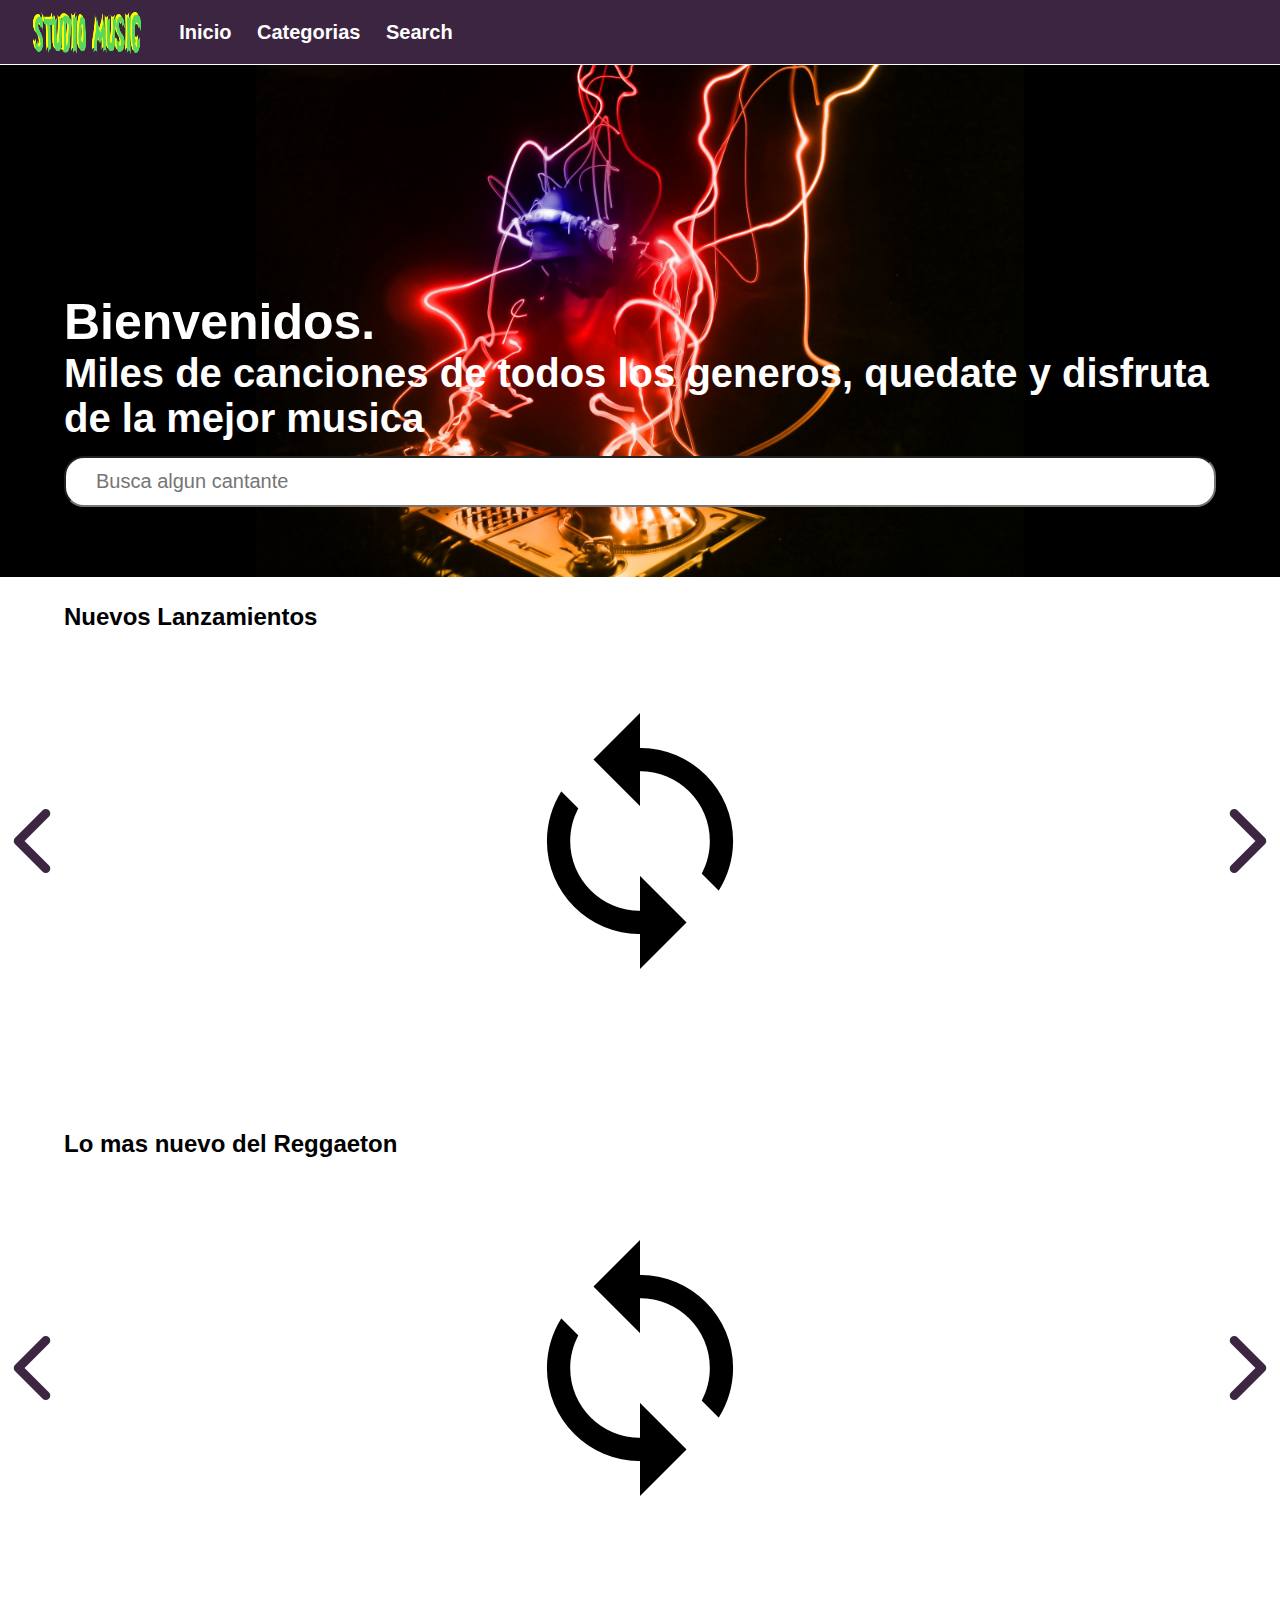
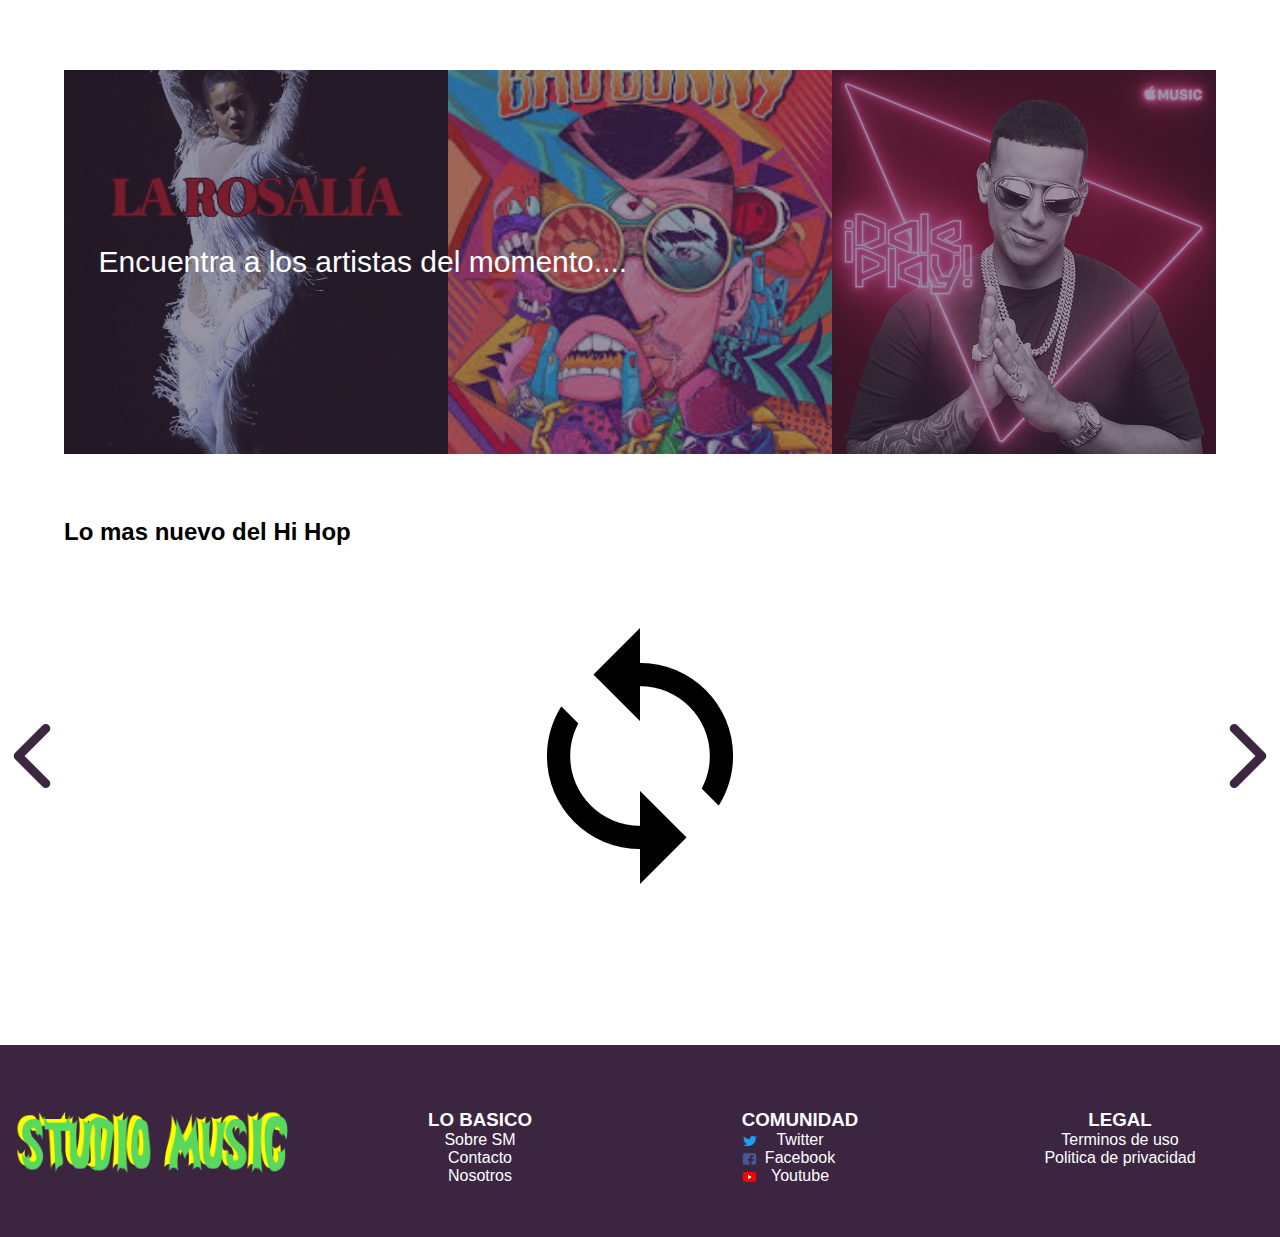
<file: index.html>
<html>
<head>
    <meta charset="utf-8">
    <meta name="viewport" content="width=device-width, user-scalable=no">
    <link rel="stylesheet" href="css/cssheader.css">
    <link rel="stylesheet" href="./css/cssindex.css">
</head>
    <body>
        <nav>
            <ul>
                <li id="logo">
                    <a style="position: relative;width: 100%; height: 100%;text-decoration: none;" href="index.html"></a>
                </li>
                <li>
                    <a style="text-decoration: none; color:white; " href="index.html">Inicio</a>
                </li>
                <li id="categorias">
                    <a style="cursor: pointer;">Categorias</a>
                    
                </li>
                <li>
                    <a style="text-decoration: none; color:white; " href="pages/search.html">Search</a>
                    
                </li>
            </ul>
            <!-- <div id="cont-buscador">
                <input type="text">
            </div> -->
            <div id="cont_menu_cat">
                <div class="cont_categoria">
                    <a class="link_categoria" href="./pages/categorias.html">
                    <img class="icon_categoria" src="images/reggeton.png">
                    <p class="categoria">Reggaeton</p>
                    </a>

                </div>
                <div class="cont_categoria">
                    <a class="link_categoria" href="./pages/categorias.html">
                    <img class="icon_categoria" src="images/rock.png">
                    <p class="categoria">Rock</p>
                    </a>
                </div>
                <div class="cont_categoria">
                    <a class="link_categoria" href="./pages/categorias.html">
                    <img class="icon_categoria" src="images/hiphop.png">
                    <p class="categoria">Hip Hop</p>
                    </a>
                </div>
                <div class="cont_categoria">
                    <a class="link_categoria" href="./pages/categorias.html">
                    <img class="icon_categoria" src="images/salsa.png">
                    <p class="categoria">Salsa</p>
                    </a>
                </div>
                <div class="cont_categoria">
                    <a class="link_categoria" href="./pages/categorias.html">
                    <img class="icon_categoria" src="images/reggae.png">
                    <p class="categoria">Reggae</p>
                    </a>
                </div>
                <div class="cont_categoria">
                    <a class="link_categoria" href="./pages/categorias.html">
                    <img class="icon_categoria" src="images/jazz.png">
                    <p class="categoria">Jazz</p>
                    </a>
                </div>
            </div>
        </nav>
        <main>
            <section id="a">
                <div id="cont-text-pres">
                <div id="text1">Bienvenidos.</div>
                <div id="text2">Miles de canciones de todos los generos, quedate y disfruta de la mejor musica</div>
                <input id="buscador" placeholder="Busca algun cantante" type="text">
                <div id="cont_res_buscador">
                    
                </div>
                </div>

            </section>
            <section class="cont-principal">
                <div class="contmusicaposter">
                <div class="loadimage">

                </div>
                <div class="flecha_derecha" style="background-image: url(./images/flecha.png)">

                </div>
                <div class="flecha_izquierda" style="background-image: url(./images/flecha.png)">

                </div>
                <h2>Nuevos Lanzamientos</h2>
                <div class="contenedor_poster_artista">

                </div>

                </div>
                <div class="contmusicaposter">
                    <div class="loadimage">

                    </div>
                    <div class="flecha_derecha" style="background-image: url(./images/flecha.png)">

                    </div>
                    <div class="flecha_izquierda" style="background-image: url(./images/flecha.png)">
    
                    </div>
                    <h2>Lo mas nuevo del Reggaeton</h2>
                    <div class="contenedor_poster_artista">
    
                    </div>
    
                </div>
                <div id="artistasm">
                    <div class="filtro" >
                        Encuentra a los artistas del momento....
                    </div>
                    <div class="imagesartista" style="background-image: url(./images/image2.jpg)">

                    </div>
                    <div class="imagesartista" style="background-image: url(./images/image3.jpg)">

                    </div>
                    <div class="imagesartista" style="background-image: url(./images/image4.jpg)">

                    </div>
                </div>
                <div class="contmusicaposter">
                    <div class="loadimage">

                    </div>
                    <div class="flecha_derecha" style="background-image: url(./images/flecha.png)">
    
                    </div>
                    <div class="flecha_izquierda" style="background-image: url(./images/flecha.png)">
    
                    </div>
                    <h2>Lo mas nuevo del Hi Hop</h2>
                    <div class="contenedor_poster_artista">
    
                    </div>
    
                </div>
            </section>
        </main>
        <footer>
            <div class="logofooter">

            </div>
            <div class="itemfooter">
                <h3>
                    LO BASICO
                </h3>
                <p><a href="pages/sobresm.html">Sobre SM</a></p>
                <p><a href="pages/contacto.html">Contacto</a> </p>
                <p><a href="pages/nosotros.html">Nosotros</a> </p>

            </div>
            <div class="itemfooter">
                <h3>
                    COMUNIDAD
                </h3>
                <p id="twitter"><span>Twitter</span></p>
                <p id="facebook"><span>Facebook</span></p>
                <p id="youtube"><span>Youtube</span></p>
            </div>
            <div class="itemfooter">
                <h3>
                    LEGAL
                </h3>
                <p>Terminos de uso</p>
                <p>Politica de privacidad</p>
            </div>
        </footer>
    <script src="script/hovermenu.js"></script>
    <script src="script/scriptapi.js"></script>
    <script src="script/scriptbuscador.js"></script>
    <script src="script/scriptpresentacion.js"></script>
    <script src="script/mainscript.js"></script>
    
    </body>
</html>
</file>
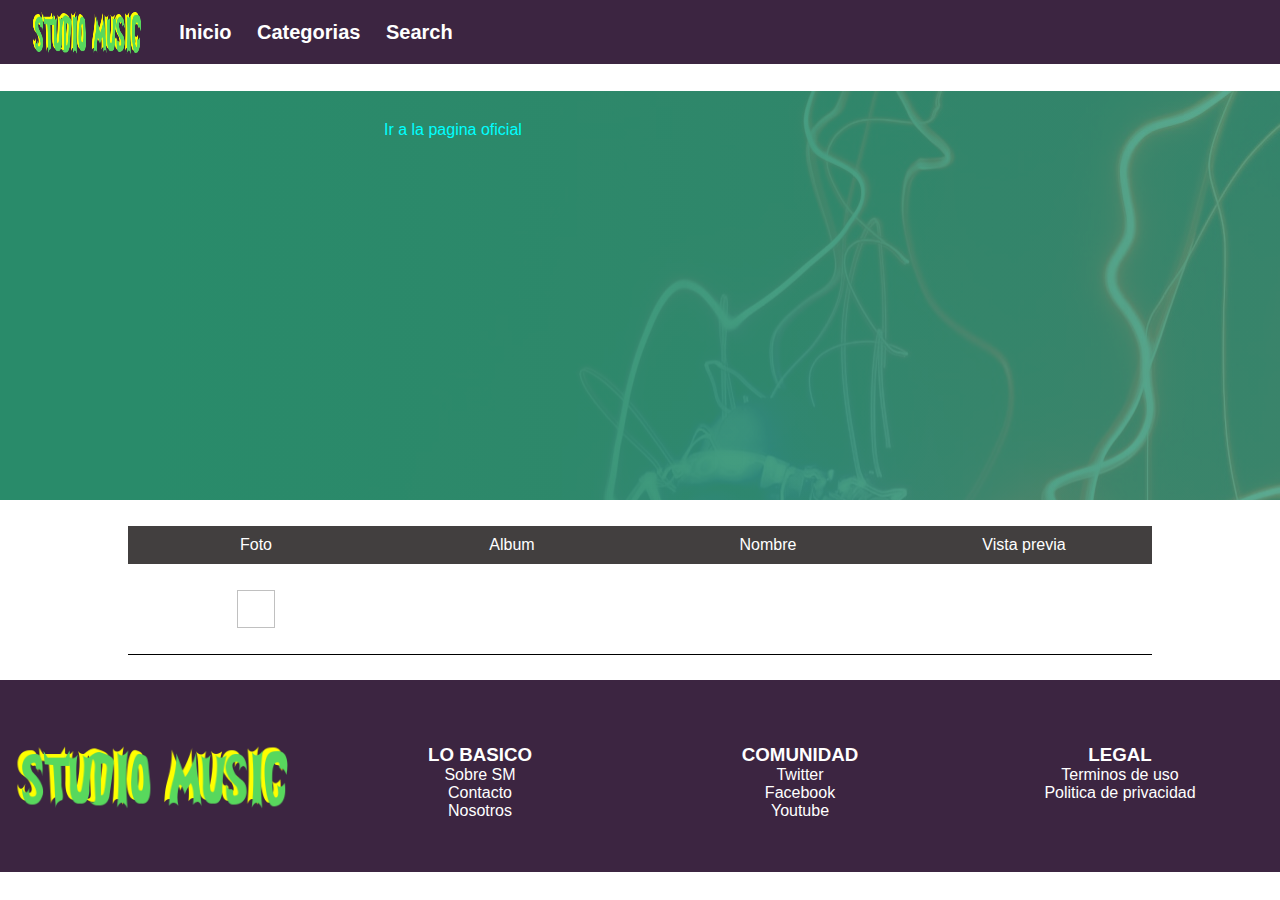
<file: pages/albums.html>
<html>
<head>
    <meta charset="utf-8">
    <meta name="viewport" content="width=device-width, user-scalable=no">
    <link rel="stylesheet" href="../css/cssheader.css">
    <link rel="stylesheet" href="../css/cssalbums.css">
</head>
    <body>
        <nav>
            <ul>
                <li id="logo">
                    <a style="position: relative;width: 100%; height: 100%;text-decoration: none;" href="../index.html"></a>
                </li>
                <li>
                    <a style="text-decoration: none; color:white; " href="../index.html">Inicio</a>
                </li>
                <li id="categorias">
                    <a style="cursor: pointer;">Categorias</a>
                    
                </li>
                <li>
                    <a style="text-decoration: none; color:white; " href="search.html">Search</a>
                    
                </li>
            </ul>
            <!-- <div id="cont-buscador">
                <input type="text">
            </div> -->
            <div id="cont_menu_cat">
                <div class="cont_categoria">
                    <a class="link_categoria" href="../pages/categorias.html">
                    <img class="icon_categoria" src="../images/reggeton.png">
                    <p class="categoria">Reggaeton</p>
                    </a>
    
                </div>
                <div class="cont_categoria">
                    <a class="link_categoria" href="../pages/categorias.html">
                    <img class="icon_categoria" src="../images/rock.png">
                    <p class="categoria">Rock</p>
                    </a>
                </div>
                <div class="cont_categoria">
                    <a class="link_categoria" href="../pages/categorias.html">
                    <img class="icon_categoria" src="../images/hiphop.png">
                    <p class="categoria">Hip Hop</p>
                    </a>
                </div>
                <div class="cont_categoria">
                    <a class="link_categoria" href="../pages/categorias.html">
                    <img class="icon_categoria" src="../images/salsa.png">
                    <p class="categoria">Salsa</p>
                    </a>
                </div>
                <div class="cont_categoria">
                    <a class="link_categoria" href="../pages/categorias.html">
                    <img class="icon_categoria" src="../images/reggae.png">
                    <p class="categoria">Reggae</p>
                    </a>
                </div>
                <div class="cont_categoria">
                    <a class="link_categoria" href="../pages/categorias.html">
                    <img class="icon_categoria" src="../images/jazz.png">
                    <p class="categoria">Jazz</p>
                    </a>
                </div>
            </div>
        </nav>
    </body>
    <main>
        <div id="cont_presentacion">
            <div id="cont_poster">
                <div id="poster">

                </div>
            </div>
            <div id="cont_info_album">
                <h1 id="nombre_album"></h1>
                <a id="link_album">Ir a la pagina oficial</a>
                <a id="nombre_artist"></a>
                <p id="tipo"></p>
                <p id="fecha"></p>

            </div>
        </div>
        <section id="seccion_musica">
            <div id="contenedormusica">
                <div id="titulos">
                    <div>
                        Foto
                    </div>
                    <div>
                        Album
                    </div>
                    <div>
                        Nombre
                    </div>
                    <div>
                        Vista previa
                    </div>
                </div>
                <div class="temax">
                    <div class="t_foto">
                        <img class="foto">
                    </div>
                    <div class="t_album">
                        
                    </div>
                    <div class="t_nombre">
                        
                    </div>
                    <div class="t_vista">
                        <iframe class="vista" width="300" height="80" frameborder="0" allowtransparency="true" allow="encrypted-media"></iframe>
                    </div>
                </div>
            </div>
            
        </section>
    </main>
    <footer>
        <div class="logofooter">

        </div>
        <div class="itemfooter">
            <h3>
                LO BASICO
            </h3>
            <p>Sobre SM</p>
            <p>Contacto</p>
            <p>Nosotros</p>

        </div>
        <div class="itemfooter">
            <h3>
                COMUNIDAD
            </h3>
            <p>Twitter</p>
            <p>Facebook</p>
            <p>Youtube</p>
        </div>
        <div class="itemfooter">
            <h3>
                LEGAL
            </h3>
            <p>Terminos de uso</p>
            <p>Politica de privacidad</p>
        </div>
    </footer>
    <script src="../script/hovermenu.js"></script>
    <script src="../script/scriptapi.js"></script>
    <script src="../script/scriptpresentacionalbum.js"></script>
    <script src="../script/scriptalbums.js"></script>
</html>
</file>
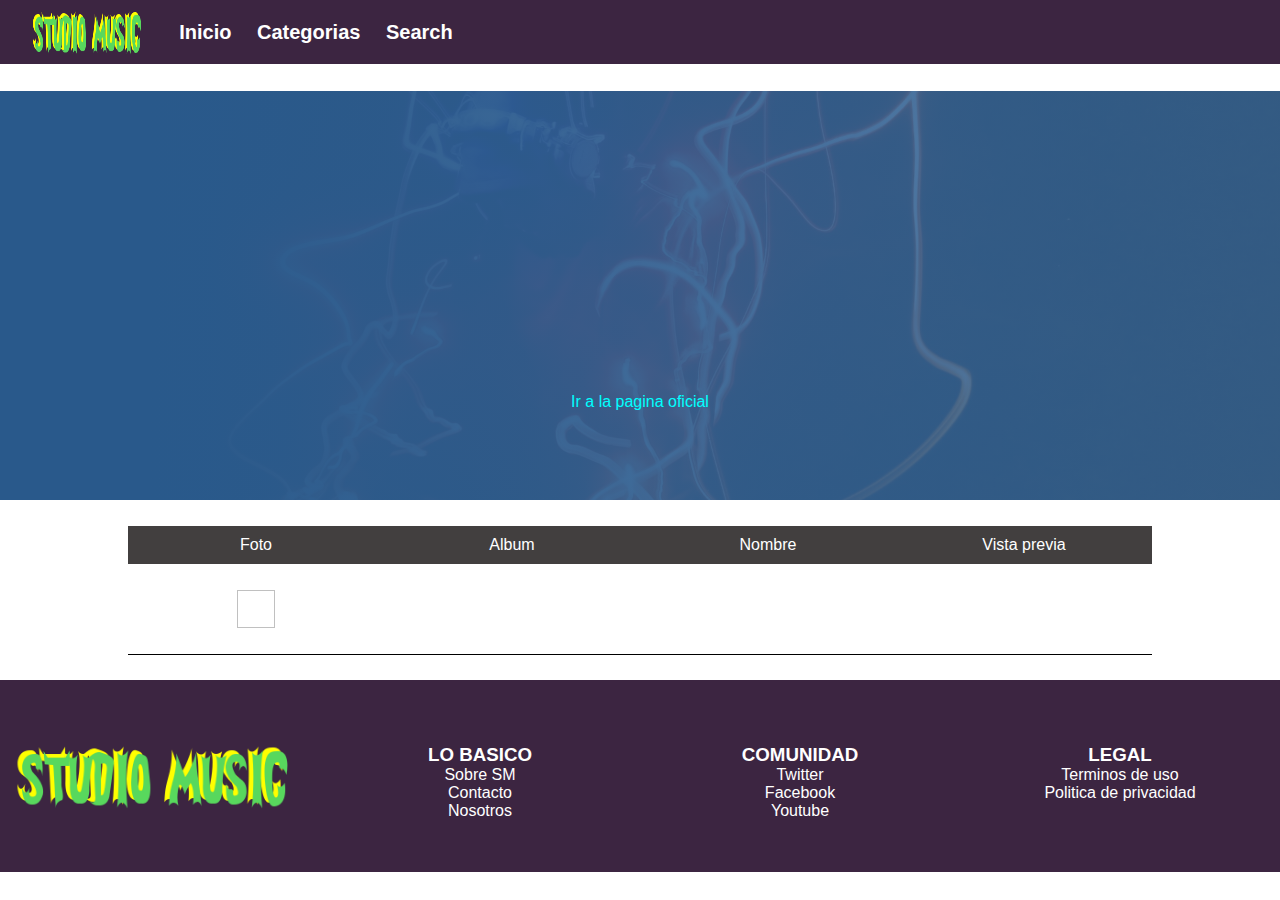
<file: pages/artista.html>
<html>
<head>
    <meta charset="utf-8">
    <meta name="viewport" content="width=device-width, user-scalable=no">
    <link rel="stylesheet" href="../css/cssheader.css">
    <link rel="stylesheet" href="../css/cssartista.css">
</head>
    <body>
        <nav>
            <ul>
                <li id="logo">
                    <a style="position: relative;width: 100%; height: 100%;text-decoration: none;" href="../index.html"></a>
                </li>
                <li>
                    <a style="text-decoration: none; color:white; " href="../index.html">Inicio</a>
                </li>
                <li id="categorias">
                    <a style="cursor: pointer;">Categorias</a>
                    
                </li>
                <li>
                    <a style="text-decoration: none; color:white; " href="search.html">Search</a>
                    
                </li>
            </ul>
            <!-- <div id="cont-buscador">
                <input type="text">
            </div> -->
            <div id="cont_menu_cat">
                <div class="cont_categoria">
                    <a class="link_categoria" href="../pages/categorias.html">
                    <img class="icon_categoria" src="../images/reggeton.png">
                    <p class="categoria">Reggaeton</p>
                    </a>
    
                </div>
                <div class="cont_categoria">
                    <a class="link_categoria" href="../pages/categorias.html">
                    <img class="icon_categoria" src="../images/rock.png">
                    <p class="categoria">Rock</p>
                    </a>
                </div>
                <div class="cont_categoria">
                    <a class="link_categoria" href="../pages/categorias.html">
                    <img class="icon_categoria" src="../images/hiphop.png">
                    <p class="categoria">Hip Hop</p>
                    </a>
                </div>
                <div class="cont_categoria">
                    <a class="link_categoria" href="../pages/categorias.html">
                    <img class="icon_categoria" src="../images/salsa.png">
                    <p class="categoria">Salsa</p>
                    </a>
                </div>
                <div class="cont_categoria">
                    <a class="link_categoria" href="../pages/categorias.html">
                    <img class="icon_categoria" src="../images/reggae.png">
                    <p class="categoria">Reggae</p>
                    </a>
                </div>
                <div class="cont_categoria">
                    <a class="link_categoria" href="../pages/categorias.html">
                    <img class="icon_categoria" src="../images/jazz.png">
                    <p class="categoria">Jazz</p>
                    </a>
                </div>
            </div>
        </nav>
    
    <main>
        <div id="cont_presentacion">
            <div id="cont_poster">
               <a id="link_artista">Ir a la pagina oficial</a> 
               <iframe id="follow"  width="300" height="56" scrolling="no" frameborder="0" style="border:none; overflow:hidden; color:white" allowtransparency="true"></iframe>
            </div>
        </div>
        <section id="seccion_musica">
            <div id="contenedormusica">
                <div id="titulos">
                    <div>
                        Foto
                    </div>
                    <div>
                        Album
                    </div>
                    <div>
                        Nombre
                    </div>
                    <div>
                        Vista previa
                    </div>
                </div>
                <div class="temax">
                    <div class="t_foto">
                        <img class="foto">
                    </div>
                    <div class="t_album">
                        
                    </div>
                    <div class="t_nombre">
                        
                    </div>
                    <div class="t_vista">
                        <iframe class="vista" width="300" height="80" frameborder="0" allowtransparency="true" allow="encrypted-media"></iframe>
                    </div>
                </div>
            </div>
            
        </section>
    </main>
    <footer>
        <div class="logofooter">

        </div>
        <div class="itemfooter">
            <h3>
                LO BASICO
            </h3>
            <p>Sobre SM</p>
            <p>Contacto</p>
            <p>Nosotros</p>

        </div>
        <div class="itemfooter">
            <h3>
                COMUNIDAD
            </h3>
            <p>Twitter</p>
            <p>Facebook</p>
            <p>Youtube</p>
        </div>
        <div class="itemfooter">
            <h3>
                LEGAL
            </h3>
            <p>Terminos de uso</p>
            <p>Politica de privacidad</p>
        </div>
    </footer>
    <script src="../script/hovermenu.js"></script>
    <script src="../script/scriptapi.js">
    </script>
    <script src="../script/scriptpresentacionartista.js">
    </script>
    <script src="../script/scriptartista.js">
    </script>

</body>
</html>
</file>
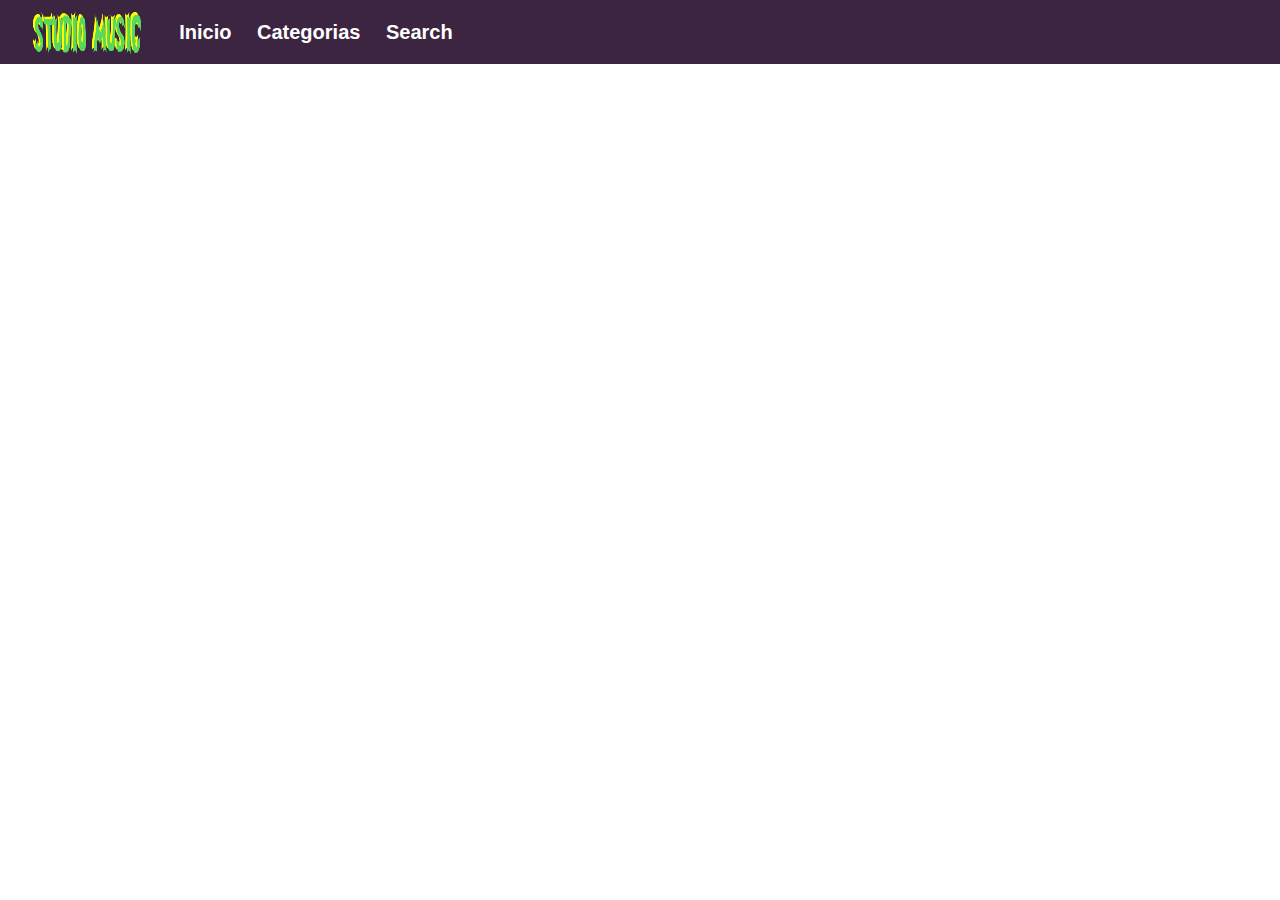
<file: pages/categorias.html>
<!DOCTYPE html>
<html lang="en">
<head>
    <meta charset="UTF-8">
    <meta name="viewport" content="width=device-width, initial-scale=1.0">
    <title>Document</title>
    <link rel="stylesheet" href="../css/cssheader.css">
    <link rel="stylesheet" href="../css/csscategorias.css">
</head>
<body>
    <nav>
        <ul>
            <li id="logo">
                <a style="position: relative;width: 100%; height: 100%;text-decoration: none;" href="../index.html"></a>
            </li>
            <li>
                <a style="text-decoration: none; color:white; " href="../index.html">Inicio</a>
            </li>
            <li id="categorias">
                <a style="cursor: pointer;">Categorias</a>
                
            </li>
            <li>
                <a style="text-decoration: none; color:white; " href="search.html">Search</a>
                
            </li>
        </ul>
        <!-- <div id="cont-buscador">
            <input type="text">
        </div> -->
        <div id="cont_menu_cat">
            <div class="cont_categoria">
                <a class="link_categoria" href="../pages/categorias.html">
                <img class="icon_categoria" src="../images/reggeton.png">
                <p class="categoria">Reggaeton</p>
                </a>

            </div>
            <div class="cont_categoria">
                <a class="link_categoria" href="../pages/categorias.html">
                <img class="icon_categoria" src="../images/rock.png">
                <p class="categoria">Rock</p>
                </a>
            </div>
            <div class="cont_categoria">
                <a class="link_categoria" href="../pages/categorias.html">
                <img class="icon_categoria" src="../images/hiphop.png">
                <p class="categoria">Hip Hop</p>
                </a>
            </div>
            <div class="cont_categoria">
                <a class="link_categoria" href="../pages/categorias.html">
                <img class="icon_categoria" src="../images/salsa.png">
                <p class="categoria">Salsa</p>
                </a>
            </div>
            <div class="cont_categoria">
                <a class="link_categoria" href="../pages/categorias.html">
                <img class="icon_categoria" src="../images/reggae.png">
                <p class="categoria">Reggae</p>
                </a>
            </div>
            <div class="cont_categoria">
                <a class="link_categoria" href="../pages/categorias.html">
                <img class="icon_categoria" src="../images/jazz.png">
                <p class="categoria">Jazz</p>
                </a>
            </div>
        </div>
    </nav>
    <main>
        <h1 style="width: 100%;"></h1>
        
    </main>
    <script src="../script/hovermenu.js"></script>
    <script src="../script/scriptapi.js"></script>
    <script src="../script/scriptcategorias.js"></script>
    <script src="../script/scriptpresentacioncategoria.js"></script>
</body>
</html>
</file>
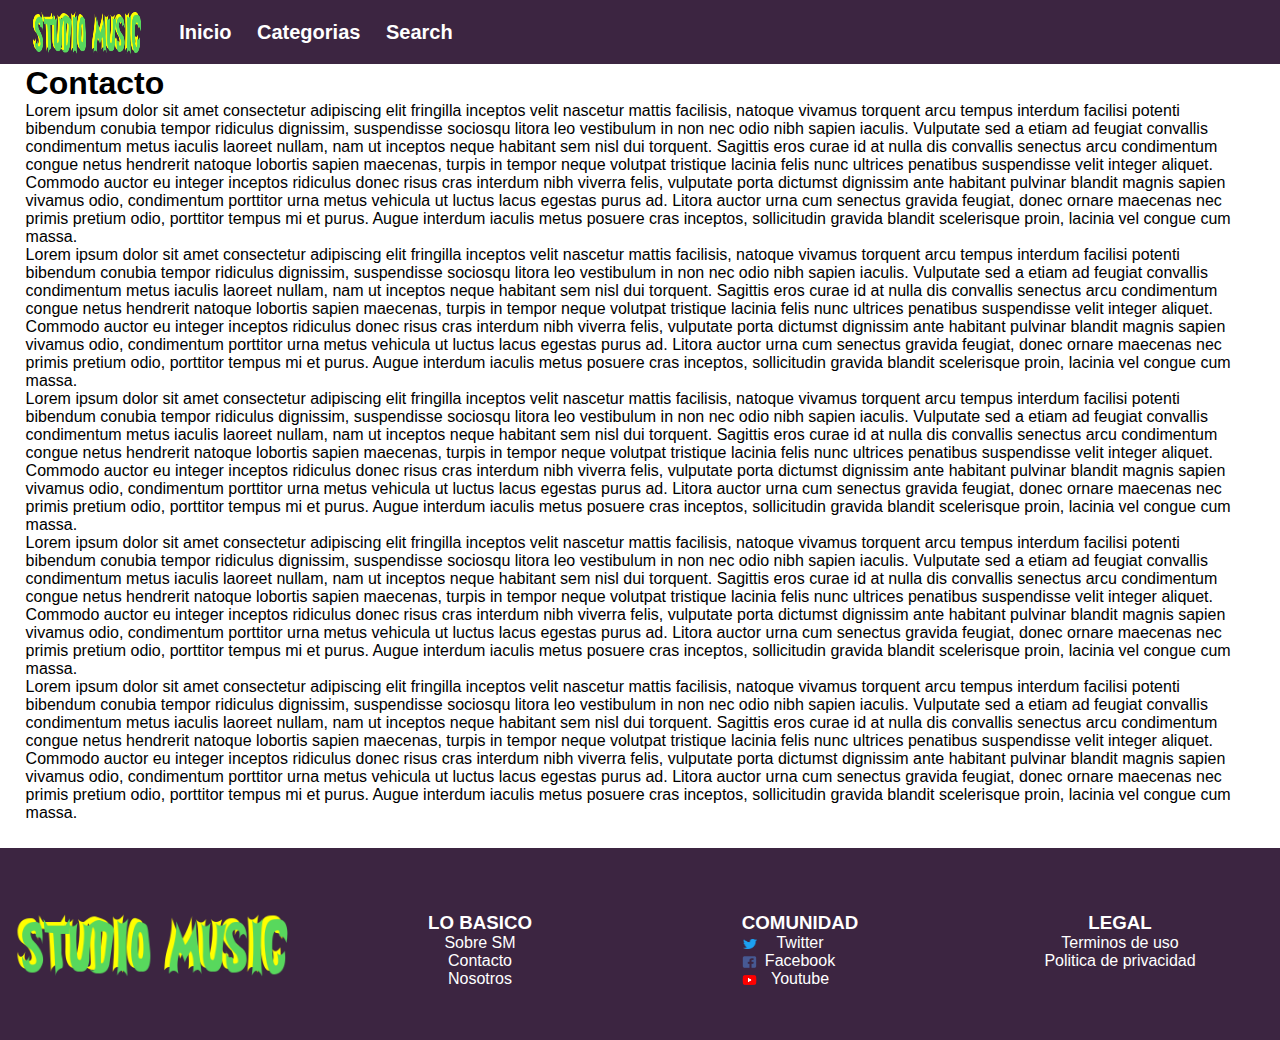
<file: pages/contacto.html>
<!DOCTYPE html>
<html lang="en">
<head>
    <meta charset="UTF-8">
    <meta name="viewport" content="width=device-width, initial-scale=1.0">
    <title>Document</title>
    <link rel="stylesheet" href="../css/cssheader.css">
    <link rel="stylesheet" href="../css/csscategorias.css">
</head>
<body>
    <nav>
        <ul>
            <li id="logo">
                <a style="position: relative;width: 100%; height: 100%;text-decoration: none;" href="../index.html"></a>
            </li>
            <li>
                <a style="text-decoration: none; color:white; " href="../index.html">Inicio</a>
            </li>
            <li id="categorias">
                <a style="cursor: pointer;">Categorias</a>
                
            </li>
            <li>
                <a style="text-decoration: none; color:white; " href="search.html">Search</a>
                
            </li>
        </ul>
        <!-- <div id="cont-buscador">
            <input type="text">
        </div> -->
        <div id="cont_menu_cat">
            <div class="cont_categoria">
                <a class="link_categoria" href="../pages/categorias.html">
                <img class="icon_categoria" src="../images/reggeton.png">
                <p class="categoria">Reggaeton</p>
                </a>

            </div>
            <div class="cont_categoria">
                <a class="link_categoria" href="../pages/categorias.html">
                <img class="icon_categoria" src="../images/rock.png">
                <p class="categoria">Rock</p>
                </a>
            </div>
            <div class="cont_categoria">
                <a class="link_categoria" href="../pages/categorias.html">
                <img class="icon_categoria" src="../images/hiphop.png">
                <p class="categoria">Hip Hop</p>
                </a>
            </div>
            <div class="cont_categoria">
                <a class="link_categoria" href="../pages/categorias.html">
                <img class="icon_categoria" src="../images/salsa.png">
                <p class="categoria">Salsa</p>
                </a>
            </div>
            <div class="cont_categoria">
                <a class="link_categoria" href="../pages/categorias.html">
                <img class="icon_categoria" src="../images/reggae.png">
                <p class="categoria">Reggae</p>
                </a>
            </div>
            <div class="cont_categoria">
                <a class="link_categoria" href="../pages/categorias.html">
                <img class="icon_categoria" src="../images/jazz.png">
                <p class="categoria">Jazz</p>
                </a>
            </div>
        </div>
    </nav>
    <main>
        <h1 style="width: 100%;">Contacto</h1>
        <p>Lorem ipsum dolor sit amet consectetur adipiscing elit fringilla inceptos velit nascetur mattis facilisis, natoque vivamus torquent arcu tempus interdum facilisi potenti bibendum conubia tempor ridiculus dignissim, suspendisse sociosqu litora leo vestibulum in non nec odio nibh sapien iaculis. Vulputate sed a etiam ad feugiat convallis condimentum metus iaculis laoreet nullam, nam ut inceptos neque habitant sem nisl dui torquent. Sagittis eros curae id at nulla dis convallis senectus arcu condimentum congue netus hendrerit natoque lobortis sapien maecenas, turpis in tempor neque volutpat tristique lacinia felis nunc ultrices penatibus suspendisse velit integer aliquet.

            Commodo auctor eu integer inceptos ridiculus donec risus cras interdum nibh viverra felis, vulputate porta dictumst dignissim ante habitant pulvinar blandit magnis sapien vivamus odio, condimentum porttitor urna metus vehicula ut luctus lacus egestas purus ad. Litora auctor urna cum senectus gravida feugiat, donec ornare maecenas nec primis pretium odio, porttitor tempus mi et purus. Augue interdum iaculis metus posuere cras inceptos, sollicitudin gravida blandit scelerisque proin, lacinia vel congue cum massa.</p>
            <p>Lorem ipsum dolor sit amet consectetur adipiscing elit fringilla inceptos velit nascetur mattis facilisis, natoque vivamus torquent arcu tempus interdum facilisi potenti bibendum conubia tempor ridiculus dignissim, suspendisse sociosqu litora leo vestibulum in non nec odio nibh sapien iaculis. Vulputate sed a etiam ad feugiat convallis condimentum metus iaculis laoreet nullam, nam ut inceptos neque habitant sem nisl dui torquent. Sagittis eros curae id at nulla dis convallis senectus arcu condimentum congue netus hendrerit natoque lobortis sapien maecenas, turpis in tempor neque volutpat tristique lacinia felis nunc ultrices penatibus suspendisse velit integer aliquet.

                Commodo auctor eu integer inceptos ridiculus donec risus cras interdum nibh viverra felis, vulputate porta dictumst dignissim ante habitant pulvinar blandit magnis sapien vivamus odio, condimentum porttitor urna metus vehicula ut luctus lacus egestas purus ad. Litora auctor urna cum senectus gravida feugiat, donec ornare maecenas nec primis pretium odio, porttitor tempus mi et purus. Augue interdum iaculis metus posuere cras inceptos, sollicitudin gravida blandit scelerisque proin, lacinia vel congue cum massa.</p>
                <p>Lorem ipsum dolor sit amet consectetur adipiscing elit fringilla inceptos velit nascetur mattis facilisis, natoque vivamus torquent arcu tempus interdum facilisi potenti bibendum conubia tempor ridiculus dignissim, suspendisse sociosqu litora leo vestibulum in non nec odio nibh sapien iaculis. Vulputate sed a etiam ad feugiat convallis condimentum metus iaculis laoreet nullam, nam ut inceptos neque habitant sem nisl dui torquent. Sagittis eros curae id at nulla dis convallis senectus arcu condimentum congue netus hendrerit natoque lobortis sapien maecenas, turpis in tempor neque volutpat tristique lacinia felis nunc ultrices penatibus suspendisse velit integer aliquet.

                    Commodo auctor eu integer inceptos ridiculus donec risus cras interdum nibh viverra felis, vulputate porta dictumst dignissim ante habitant pulvinar blandit magnis sapien vivamus odio, condimentum porttitor urna metus vehicula ut luctus lacus egestas purus ad. Litora auctor urna cum senectus gravida feugiat, donec ornare maecenas nec primis pretium odio, porttitor tempus mi et purus. Augue interdum iaculis metus posuere cras inceptos, sollicitudin gravida blandit scelerisque proin, lacinia vel congue cum massa.</p>
                    <p>Lorem ipsum dolor sit amet consectetur adipiscing elit fringilla inceptos velit nascetur mattis facilisis, natoque vivamus torquent arcu tempus interdum facilisi potenti bibendum conubia tempor ridiculus dignissim, suspendisse sociosqu litora leo vestibulum in non nec odio nibh sapien iaculis. Vulputate sed a etiam ad feugiat convallis condimentum metus iaculis laoreet nullam, nam ut inceptos neque habitant sem nisl dui torquent. Sagittis eros curae id at nulla dis convallis senectus arcu condimentum congue netus hendrerit natoque lobortis sapien maecenas, turpis in tempor neque volutpat tristique lacinia felis nunc ultrices penatibus suspendisse velit integer aliquet.

                        Commodo auctor eu integer inceptos ridiculus donec risus cras interdum nibh viverra felis, vulputate porta dictumst dignissim ante habitant pulvinar blandit magnis sapien vivamus odio, condimentum porttitor urna metus vehicula ut luctus lacus egestas purus ad. Litora auctor urna cum senectus gravida feugiat, donec ornare maecenas nec primis pretium odio, porttitor tempus mi et purus. Augue interdum iaculis metus posuere cras inceptos, sollicitudin gravida blandit scelerisque proin, lacinia vel congue cum massa.</p>
                        <p>Lorem ipsum dolor sit amet consectetur adipiscing elit fringilla inceptos velit nascetur mattis facilisis, natoque vivamus torquent arcu tempus interdum facilisi potenti bibendum conubia tempor ridiculus dignissim, suspendisse sociosqu litora leo vestibulum in non nec odio nibh sapien iaculis. Vulputate sed a etiam ad feugiat convallis condimentum metus iaculis laoreet nullam, nam ut inceptos neque habitant sem nisl dui torquent. Sagittis eros curae id at nulla dis convallis senectus arcu condimentum congue netus hendrerit natoque lobortis sapien maecenas, turpis in tempor neque volutpat tristique lacinia felis nunc ultrices penatibus suspendisse velit integer aliquet.

                            Commodo auctor eu integer inceptos ridiculus donec risus cras interdum nibh viverra felis, vulputate porta dictumst dignissim ante habitant pulvinar blandit magnis sapien vivamus odio, condimentum porttitor urna metus vehicula ut luctus lacus egestas purus ad. Litora auctor urna cum senectus gravida feugiat, donec ornare maecenas nec primis pretium odio, porttitor tempus mi et purus. Augue interdum iaculis metus posuere cras inceptos, sollicitudin gravida blandit scelerisque proin, lacinia vel congue cum massa.</p>
        </main>
    <script src="../script/hovermenu.js"></script>
    <footer>
        <div class="logofooter">

        </div>
        <div class="itemfooter">
            <h3>
                LO BASICO
            </h3>
            <p><a href="pages/sobresm.html">Sobre SM</a></p>
            <p><a href="pages/contacto.html">Contacto</a> </p>
            <p><a href="pages/nosotros.html">Nosotros</a> </p>

        </div>
        <div class="itemfooter">
            <h3>
                COMUNIDAD
            </h3>
            <p id="twitter"><span>Twitter</span></p>
            <p id="facebook"><span>Facebook</span></p>
            <p id="youtube"><span>Youtube</span></p>
        </div>
        <div class="itemfooter">
            <h3>
                LEGAL
            </h3>
            <p>Terminos de uso</p>
            <p>Politica de privacidad</p>
        </div>
    </footer>
</body>
</html>
</file>
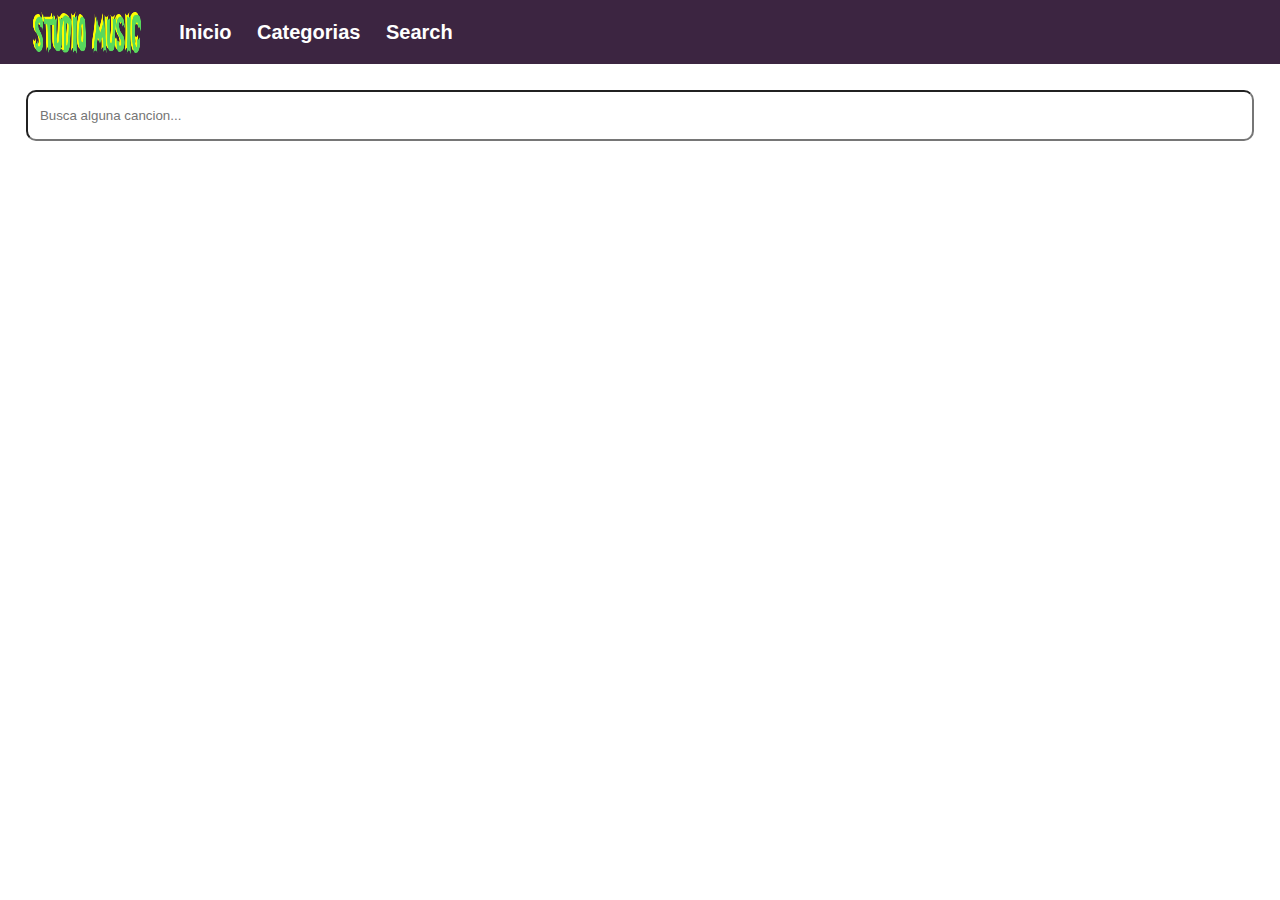
<file: pages/search.html>
<!DOCTYPE html>
<html lang="en">
<head>
    <meta charset="UTF-8">
    <meta name="viewport" content="width=device-width, initial-scale=1.0">
    <title>Document</title>
    <link rel="stylesheet" href="../css/csssearch.css">
    <link rel="stylesheet" href="../css/cssheader.css">
    <link rel="stylesheet" href="../css/csscategorias.css">
</head>
<body>
    <nav>
        <ul>
            <li id="logo">
                <a style="position: relative;width: 100%; height: 100%;text-decoration: none;" href="../index.html"></a>
            </li>
            <li>
                <a style="text-decoration: none; color:white; " href="../index.html">Inicio</a>
            </li>
            <li id="categorias">
                <a style="cursor: pointer;">Categorias</a>
                
            </li>
            <li>
                <a style="text-decoration: none; color:white; " href="search.html">Search</a>
                
            </li>
        </ul>
        <!-- <div id="cont-buscador">
            <input type="text">
        </div> -->
        <div id="cont_menu_cat">
            <div class="cont_categoria">
                <a class="link_categoria" href="../pages/categorias.html">
                <img class="icon_categoria" src="../images/reggeton.png">
                <p class="categoria">Reggaeton</p>
                </a>

            </div>
            <div class="cont_categoria">
                <a class="link_categoria" href="../pages/categorias.html">
                <img class="icon_categoria" src="../images/rock.png">
                <p class="categoria">Rock</p>
                </a>
            </div>
            <div class="cont_categoria">
                <a class="link_categoria" href="../pages/categorias.html">
                <img class="icon_categoria" src="../images/hiphop.png">
                <p class="categoria">Hip Hop</p>
                </a>
            </div>
            <div class="cont_categoria">
                <a class="link_categoria" href="../pages/categorias.html">
                <img class="icon_categoria" src="../images/salsa.png">
                <p class="categoria">Salsa</p>
                </a>
            </div>
            <div class="cont_categoria">
                <a class="link_categoria" href="../pages/categorias.html">
                <img class="icon_categoria" src="../images/reggae.png">
                <p class="categoria">Reggae</p>
                </a>
            </div>
            <div class="cont_categoria">
                <a class="link_categoria" href="../pages/categorias.html">
                <img class="icon_categoria" src="../images/jazz.png">
                <p class="categoria">Jazz</p>
                </a>
            </div>
        </div>
    </nav>
    <main>
        <div id="cont_search">
            <input placeholder="Busca alguna cancion..." type="text" autocomplete="off" id="search">
        </div>
        <section id="cont_musica">

        </section>
        
    </main>
    <script src="../script/hovermenu.js"></script>
    <script src="../script/scriptapi.js"></script>
    <script src="../script/scriptpresentacionsearch.js"></script>
    <script src="../script/scriptsearch.js"></script>
</body>
</html>
</file>
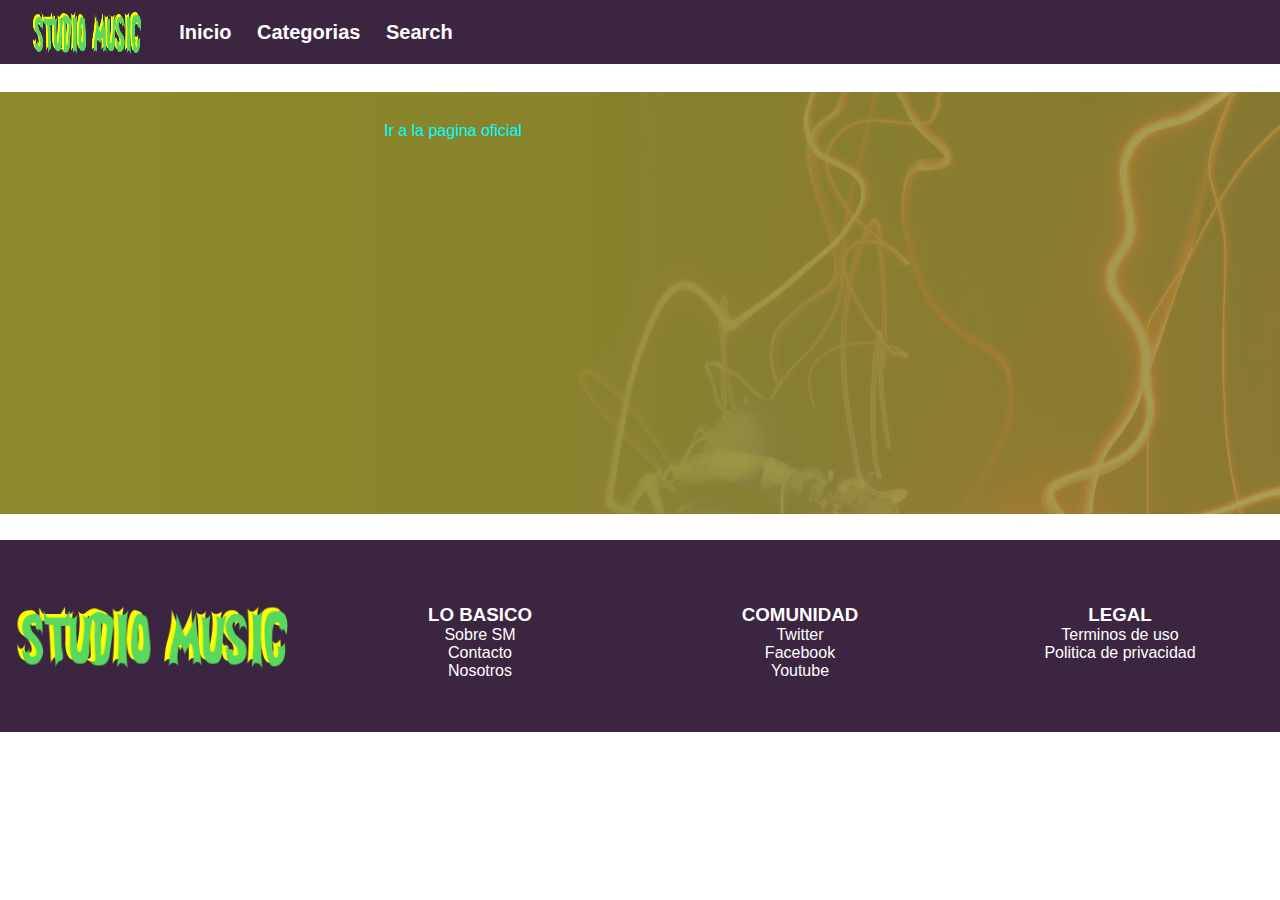
<file: pages/track.html>
<html>
<head>
    <meta charset="utf-8">
    <meta name="viewport" content="width=device-width, user-scalable=no">
    <link rel="stylesheet" href="../css/cssheader.css">
    <link rel="stylesheet" href="../css/csstracks.css">
</head>
    <body>
        <nav>
            <nav>
                <ul>
                    <li id="logo">
                        <a style="position: relative;width: 100%; height: 100%;text-decoration: none;" href="../index.html"></a>
                    </li>
                    <li>
                        <a style="text-decoration: none; color:white; " href="../index.html">Inicio</a>
                    </li>
                    <li id="categorias">
                        <a style="cursor: pointer;">Categorias</a>
                        
                    </li>
                    <li>
                        <a style="text-decoration: none; color:white; " href="search.html">Search</a>
                        
                    </li>
                </ul>
                <!-- <div id="cont-buscador">
                    <input type="text">
                </div> -->
                <div id="cont_menu_cat">
                    <div class="cont_categoria">
                        <a class="link_categoria" href="../pages/categorias.html">
                        <img class="icon_categoria" src="../images/reggeton.png">
                        <p class="categoria">Reggaeton</p>
                        </a>
        
                    </div>
                    <div class="cont_categoria">
                        <a class="link_categoria" href="../pages/categorias.html">
                        <img class="icon_categoria" src="../images/rock.png">
                        <p class="categoria">Rock</p>
                        </a>
                    </div>
                    <div class="cont_categoria">
                        <a class="link_categoria" href="../pages/categorias.html">
                        <img class="icon_categoria" src="../images/hiphop.png">
                        <p class="categoria">Hip Hop</p>
                        </a>
                    </div>
                    <div class="cont_categoria">
                        <a class="link_categoria" href="../pages/categorias.html">
                        <img class="icon_categoria" src="../images/salsa.png">
                        <p class="categoria">Salsa</p>
                        </a>
                    </div>
                    <div class="cont_categoria">
                        <a class="link_categoria" href="../pages/categorias.html">
                        <img class="icon_categoria" src="../images/reggae.png">
                        <p class="categoria">Reggae</p>
                        </a>
                    </div>
                    <div class="cont_categoria">
                        <a class="link_categoria" href="../pages/categorias.html">
                        <img class="icon_categoria" src="../images/jazz.png">
                        <p class="categoria">Jazz</p>
                        </a>
                    </div>
                </div>
            </nav>
            
        </nav>
        <main>
            <div id="cont_presentacion">
                <div id="cont_poster">
                    <div id="poster">
    
                    </div>
                </div>
                <div id="cont_info_album">
                    <h1 id="nombre_album"></h1>
                    <a id="link_album">Ir a la pagina oficial</a>
                    <a id="nombre_artist"></a>
                    <p id="tipo"></p>
                    <p id="fecha"></p>
                    <iframe width="300" height="80" frameborder="0" allowtransparency="true" allow="encrypted-media"></iframe>
    
                </div>
            </div>
        </main>
    <footer>
            <div class="logofooter">

            </div>
            <div class="itemfooter">
                <h3>
                    LO BASICO
                </h3>
                <p>Sobre SM</p>
                <p>Contacto</p>
                <p>Nosotros</p>

            </div>
            <div class="itemfooter">
                <h3>
                    COMUNIDAD
                </h3>
                <p>Twitter</p>
                <p>Facebook</p>
                <p>Youtube</p>
            </div>
            <div class= "itemfooter">
                <h3>
                    LEGAL
                </h3>
                <p>Terminos de uso</p>
                <p>Politica de privacidad</p>
            </div>
    </footer>
    <script src="../script/hovermenu.js"></script>
    <script src="../script/scriptapi.js"></script>
    <script src="../script//scriptpresentaciontrack.js"></script>
    <script src="../script/scripttrack.js"></script>
    </body>
</html>
</file>
<file: css/cssheader.css>
nav
{
    position: relative;
    width: 100%;
    background-color:rgb(60, 37,65);
    display: flex;
    align-items: center;
    justify-content: space-between;
    z-index: 10000;
    border-bottom: solid white 1px;
}
ul{
    display: flex;
    align-items: center;
    
    width: 100%;
    z-index: 100;
    background-color:rgb(60, 37,65);

}
#logo
{
    position: relative;
    width: 10vw;
    height: 5vw;
    margin-left: 2%;
    background-image: url("../images/LOGO2.png");
    background-position: center;
    background-repeat: no-repeat;
    background-size: 100% 100%;
}
li
{
    text-decoration: none;
    color: white;
    list-style: none;
    height: 5vw;
    font-weight: 600;
    font-size: 20px;
    display: inline-flex;
    margin-right: 2%;
    align-items: center;
    
}
#cont_menu_cat
  {
      position: absolute;
      width: 100vw;
      height: 10vw;
      left: 0;
      top:-100%;
      z-index: 1;
      display: flex;
      align-items: center;
      transition: top ease 0.5s;
      background-color:rgb(60, 37,65);
  }
  #cont_menu_cat:hover
  {
      
      top:100%;
      
      
  }
  .cont_categoria
  {
      position: relative;
      display: inline-flex;
      width: 10%;
      align-items: center;
      flex-wrap: wrap;
      justify-content: center;
  }
  .cont_categoria a
  {
      display: flex;
      align-items: center;
      flex-wrap: wrap;
      justify-content: center;
      text-decoration: none;

  }
  .icon_categoria
  {
      position: relative;
      width: 50%;
      height: 5vw;
      background-position: center;
      background-size: contain;
      background-repeat: no-repeat;
      filter: invert(99%) sepia(19%) saturate(2%) hue-rotate(352deg) brightness(113%) contrast(100%);
  }
  .categoria
  {
      position: relative;
      width: 100%;
      color: white;
      display: flex;
      justify-content: center;
      
  }
  footer
  {
      position: relative;
      width: 100%;
      margin-top: 2%;
      background-color: rgb(60, 37,65);
      display: flex;
      height: 15vw;
      overflow: hidden;
  }
  .logofooter
  {
      position: relative;
      width: 25%;
      height: 100%;
      display: inline-flex;
      background-image: url("../images/LOGO2.png");
      background-position: center;
      background-size: contain;
      background-repeat: no-repeat;
  }
  .itemfooter
  {
    position: relative;
    width: 25%;
    display: inline-flex;

    height: 100%;
    color: white;
    flex-direction: column;
    align-items: center;
    top:5vw;
  }
  p a{
      text-decoration: none;
      color: white;
  }
  #twitter,#facebook,#youtube
 {
     position: relative;
 }
  #twitter span::before,#facebook span::before,#youtube span::before
  {
    content: "";
    display: block;
    position: absolute;
    width: 100%;
    min-height: 20px;
    right: 50px;
    background-repeat: no-repeat;
    background-position: center;
    
  }
  #twitter span::before
  {
    background-image: url(../images/twitter.png);
    background-size: 30% 50%;
  }
  #facebook span::before
  {
    background-image: url(../images/facebook.png);
    background-size: 30% 90%;
  }
  #youtube span::before
  {
    background-image: url(../images/youtube.png);
    background-size: 30% 90%;
  }
</file>
<file: css/cssindex.css>
*
{
    margin: 0;
    padding: 0;
    box-sizing: border-box;
    font-family:"Source Sans Pro", Arial, sans-serif;

}


main
{
    position: relative;
    width: 100%;
    animation-name: aparecer;
    animation-duration: 2s;
}
#a
{
    position: relative;
    background-color:black;
    width: 100%;
    height: 40vw;
    background-image: url("../images/image1.jpg");
    background-position: center;
    background-repeat: no-repeat;
    background-size: contain;
    display: flex;
    justify-content: center;
    
}

#cont-text-pres
{
    position: absolute;
    width: 90vw;
    color: white;
    bottom: 70px;
    
}
#text1
{
    font-size: 50px;
    font-weight: 900 ;
}
#text2
{
    font-size: 40px;
    font-weight: 900 ;
}
#cont-text-pres input
{
    width: 90vw;
    height: 4vw;
    border-radius: 20px;
    margin-top: 15px;
    font-size: 20px;
    padding-left: 30px;

}
@keyframes aparecer {
    0%   {opacity: 0;}
    
    
    
    100% {opacity:100%}
  }
  .cont-principal
  {
      position: relative;
      width: 100%;
      height: auto;

  }
  .contmusicaposter
  {
      position: relative;
      width: 100%;
      height: auto;
      display: flex;
      flex-wrap: wrap;
      justify-content: center;
      overflow: hidden;
      
  }
  .contenedor_poster_artista
  {
      position: relative;
      width: 90%;
      height: auto;
      display: inline-flex;
      flex-wrap: nowrap;
      height: 35vw;
      justify-content: space-between;
      transition: all 1s;
      
  }
  h2
  {
      width: 90%;
      padding-top: 2%;
      padding-bottom: 2%;
  }
  .loadimage
  {
      position: absolute;
      margin: auto;
      top: 0;
      bottom: 0;
      left: 0;
      right: 0;
      z-index: 100;
      background-image: url("../images/lazo.png");
      background-position: center;
      background-size: contain;
      background-repeat: no-repeat;
      width: 20vw;
      height: 20vw;
      animation: load 1s infinite;
      animation-timing-function: linear;

      
  }
  #artistasm
  {
      position: relative;
      width: 90%;
      margin-left: 5%;
      height: 30vw;
      background-color: red;
      display: flex;
      margin-top:3%;
      margin-bottom: 3%;
  }
  .imagesartista
  {
      position: relative;
      width: 33.3333%;
      height: 100%;
      background-position: center;
      background-size: cover;
      background-repeat: no-repeat;
      display: inline-flex;
  }
  .filtro
  {
      position: absolute;
      width: 100%;
      height: 100%;
      z-index: 10000;
      background-color:rgba(64, 41, 70, 0.5);
      color: white;
      display:flex;
      align-items: center;
      font-size: 30px;
      padding-left: 3%;

  }
  
  @keyframes load
  {
     0%
     {
         transform: rotate(0deg);
     }
     100%
     {
         transform: rotate(360deg);
     }
  }
  .contposter
  {
      position: relative;
      width: 25%;
      height: 35vw;
      display: inline-flex;
      background-position: center;
      background-repeat: no-repeat;
      background-size: cover;
      flex-basis: 25%;
      padding-right: 1%;
      flex-grow: 0;
      flex-shrink: 0;
      flex-wrap: wrap;
      background-image: url("../images/original.png");
  }
  .poster
  {
    position: relative;
    width: 100%;
    height: 85%;
    background-position: center;
    background-repeat: no-repeat;
    background-size: cover;
    cursor: pointer;
  }
  .poster div{
      position: relative;
      width: 100%;
      height: 100%;
    background-color: rgba(0,0,0,0.0);
    transition: all 0.5s;
    display: flex;
    justify-content: center;
    align-items: center;
    color:transparent;



  }
  .poster div:hover{
    position: relative;
    width: 100%;
    height: 100%;
    color:white;
  background-color: rgba(0,0,0,0.5);
}
  .cont_desc_musica
  {
      position: relative;
      width: 100%;
      height: 15%;
      display: flex;
      flex-wrap: wrap;
  }
  .nombrecancion
  {
      position: relative;
      font-weight: bold;
      font-size: 20px;
      overflow-wrap: normal;
      white-space: nowrap;
      overflow: hidden;
      text-overflow: ellipsis;
      cursor: pointer;
      
  }
  .nombreartista
  {
      position: relative;
      color:white;
      display: flex;
      
      align-items: center;
      flex-wrap: nowrap;
      width: 100%;

      
  }

  .nombreartista a{
    padding-right: 2%;
    padding-left: 2%;
    height: 2vw;
    align-items: center;
    display: inline-flex;
    flex-wrap: nowrap;
    border-radius: 5px;
    color:white;
      background-color:rgb(60, 37,65) ;
      text-decoration: none;
      cursor: pointer;
  }
  .flecha_derecha
  {
      position: absolute;
      width: 5vw;
      height: 5vw;
      top:0;
      z-index: 1000;
      background-position: center;
      background-size: contain;
      background-repeat: no-repeat;
      right: 0;
      top:0;
      bottom: 0;
      margin-top: auto;
      margin-bottom: auto;
      filter: invert(14%) sepia(22%) saturate(1278%) hue-rotate(243deg) brightness(94%) contrast(90%);
      cursor: pointer;
  }
  .flecha_izquierda
  {
      position: absolute;
      width: 5vw;
      height: 5vw;
      top:0;
      z-index: 10000;
      background-position: center;
      background-size: contain;
      background-repeat: no-repeat;
      left: 0;
      top:0;
      bottom: 0;
      margin-top: auto;
      margin-bottom: auto;
      transform: rotate(180deg);
      filter: invert(14%) sepia(22%) saturate(1278%) hue-rotate(243deg) brightness(94%) contrast(90%);
      cursor: pointer;

  }
  footer
  {
      position: relative;
      width: 100%;
      margin-top: 2%;
      background-color: rgb(60, 37,65);
      display: flex;
      height: 15vw;
      overflow: hidden;
  }
  .logofooter
  {
      position: relative;
      width: 25%;
      height: 100%;
      display: inline-flex;
      background-image: url("../images/LOGO2.png");
      background-position: center;
      background-size: contain;
      background-repeat: no-repeat;
  }
  .itemfooter
  {
    position: relative;
    width: 25%;
    display: inline-flex;

    height: 100%;
    color: white;
    flex-direction: column;
    align-items: center;
    top:5vw;
  }
  #cont_res_buscador
  {
      position: absolute;
      width: 100%;
      background-color: white;
      top:100%;
      display: flex;
      flex-wrap: wrap;
      z-index: 1000;
  }
  .res_buscador
  {
      position: relative;
      width: 100%;
      color: black;
      border: solid black 1px;
      padding: 0.5%;
      background-color: white;
      text-decoration: none;
      

  }
 #twitter,#facebook,#youtube
 {
     position: relative;
 }
  #twitter span::before,#facebook span::before,#youtube span::before
  {
    content: "";
    display: block;
    position: absolute;
    width: 100%;
    min-height: 20px;
    right: 50px;
    background-repeat: no-repeat;
    background-position: center;
    
  }
  #twitter span::before
  {
    background-image: url(../images/twitter.png);
    background-size: 30% 50%;
  }
  #facebook span::before
  {
    background-image: url(../images/facebook.png);
    background-size: 30% 90%;
  }
  #youtube span::before
  {
    background-image: url(../images/youtube.png);
    background-size: 30% 90%;
  }
</file>
<file: css/cssalbums.css>
*
{
    margin: 0;
    padding: 0;
    box-sizing: border-box;
    font-family:"Source Sans Pro", Arial, sans-serif;

}


main
{
    position: relative;
    justify-content: center;
    width: 100%;
    height: auto;
    margin-top: 2%;
}
#cont_presentacion
{
    position: relative;
    display: flex;
    width: 100%;
    background-image: linear-gradient(to right, rgb(41, 139, 106) 150px, rgba(60, 156, 127, 0.84) 100%),url(../images/image1.jpg);}
#cont_poster
{
    position: relative;
    display: inline-flex;
    width: 30%;
    height: auto;
    justify-content: center;
    align-items: center;
    padding-top: 1%;
    padding-bottom: 1%;
}
#cont_info_album
{
    position: relative;
    display: inline-flex;
    width: 60%;
    height: auto;
    flex-direction: column;
    color:white;
}
#cont_info_album #link_album
{
text-decoration: none;
    color: aqua;
}
#cont_info_album h1{
    margin-top: 3%;
}
#cont_info_album p{
    margin-top: 1%;
}
#cont_info_album a{
    margin-top: 1%;
}
#poster
{
    position: relative;
    width: 70%;
    height: 30vw;
    background-position: center;
    background-size: cover;
    background-repeat: no-repeat;
}
#seccion_musica
{
    position: relative;
    width: 100%;
    display: flex;
    justify-content: center;
    margin-top: 2%;
}
#contenedormusica
{
    position: relative;
    width: 80%;
    
}
#titulos
{
    position: relative;
    width: 100%;
    display: flex;
    
}
#titulos div
{
    position: relative;
    width: 25%;
    display: inline-flex;
    justify-content: center;
    align-items: center;
    color: white;
    background-color: rgb(66, 63, 63);
    height: 3vw;
}
.temax
{
    position: relative;
    width: 100%;
    display: flex;
    border-bottom: solid black 1px;
}
.temax div
{
    position: relative;
    display: inline-flex;
    width: 25%;
    justify-content: center;
    align-items: center;
    height: 7vw;
    text-align: justify;
    white-space: pre-line;

}
.t_foto
{
    display: flex;
    justify-content: center;
    align-items: center;
}
.foto{
    height: 3vw;
    width: 3vw;
    background-position: center;
    background-repeat: no-repeat;
    background-size: contain;
}
.t_vista
{
    padding: 1%;
}
.vista
{
    position: relative;
    width: 100%;
    height: 100%;
}
footer
  {
      position: relative;
      width: 100%;
      margin-top: 2%;
      background-color: rgb(60, 37,65);
      display: flex;
      height: 15vw;
      overflow: hidden;
  }
  .logofooter
  {
      position: relative;
      width: 25%;
      height: 100%;
      display: inline-flex;
      background-image: url("../images/LOGO2.png");
      background-position: center;
      background-size: contain;
      background-repeat: no-repeat;
  }
  .itemfooter
  {
    position: relative;
    width: 25%;
    display: inline-flex;

    height: 100%;
    color: white;
    flex-direction: column;
    align-items: center;
    top:5vw;
  }
</file>
<file: css/cssartista.css>
*
{
    margin: 0;
    padding: 0;
    box-sizing: border-box;
    font-family:"Source Sans Pro", Arial, sans-serif;

}


main
{
    position: relative;
    justify-content: center;
    width: 100%;
    height: auto;
    margin-top: 2%;
}
#cont_presentacion
{
    position: relative;
    display: flex;
    width: 100%;
    justify-content: center;
    align-items: center;
    padding-bottom: 4%;
    background-position: center;
    background-size: cover;
    background-repeat: no-repeat;
    background-image: linear-gradient(to right, rgba(16.08%, 34.90%, 54.51%, 1.00) 150px, rgba(23.53%, 41.96%, 61.18%, 0.84) 100%),url(../images/image1.jpg);
    
}
#cont_poster
{
    position: relative;
    display: inline-flex;
    width: 20%;
    height: 20vw;
    justify-content: center;
    align-items: center;
    z-index: 100;
    margin-top: 3%;
    margin-bottom: 5%;
    border-radius: 50%;
    background-position: center;
    background-repeat: no-repeat;
    background-size: contain;
}
#cont_poster a{
    position: absolute;
    bottom: -10%;
    text-decoration: none;
    color: aqua;
    

}
#cont_poster iframe
{
    position: absolute;
    bottom: -35%;
    text-decoration: none;
    color: white;
    
}

#seccion_musica
{
    position: relative;
    width: 100%;
    display: flex;
    justify-content: center;
    margin-top: 2%;
}
#contenedormusica
{
    position: relative;
    width: 80%;
    
}
#titulos
{
    position: relative;
    width: 100%;
    display: flex;
    
}
#titulos div
{
    position: relative;
    width: 25%;
    display: inline-flex;
    justify-content: center;
    align-items: center;
    color: white;
    background-color: rgb(66, 63, 63);
    height: 3vw;
}
.temax
{
    position: relative;
    width: 100%;
    display: flex;
    border-bottom: solid black 1px;
}
.temax div
{
    position: relative;
    display: inline-flex;
    width: 25%;
    justify-content: center;
    align-items: center;
    height: 7vw;
    text-align: justify;
    white-space: pre-line;

}
.t_foto
{
    display: flex;
    justify-content: center;
    align-items: center;
}
.foto{
    height: 3vw;
    width: 3vw;
    background-position: center;
    background-repeat: no-repeat;
    background-size: contain;
}
.t_vista
{
    padding: 1%;
}
.vista
{
    position: relative;
    width: 100%;
    height: 100%;
}
footer
  {
      position: relative;
      width: 100%;
      margin-top: 2%;
      background-color: rgb(60, 37,65);
      display: flex;
      height: 15vw;
      overflow: hidden;
  }
  .logofooter
  {
      position: relative;
      width: 25%;
      height: 100%;
      display: inline-flex;
      background-image: url("../images/LOGO2.png");
      background-position: center;
      background-size: contain;
      background-repeat: no-repeat;
  }
  .itemfooter
  {
    position: relative;
    width: 25%;
    display: inline-flex;

    height: 100%;
    color: white;
    flex-direction: column;
    align-items: center;
    top:5vw;
  }
</file>
<file: css/csscategorias.css>
*
{
    margin: 0;
    padding: 0;
    box-sizing: border-box;
    font-family:"Source Sans Pro", Arial, sans-serif;
   

}


  main
  {
      position: relative;
      width: 100%;
      display: flex;
      flex-wrap: wrap;
      padding-left: 2%;
      padding-right: 2%;
      overflow: hidden;
  }
  .cont_musica
  {
      position: relative;
      width: 25%;
      display: inline-flex;
      padding-left: 1%;
      padding-right: 3%;
      margin-top: 1%;
      margin-bottom: 1%;
      overflow: hidden;
      flex-wrap: wrap;

  }
  .img
  {
      position: relative;
      width: 100%;
      height: 25vw;
      overflow: hidden;
      background-position: center;
      background-repeat: no-repeat;
      background-size: cover;
      
  }
  .nombre
  {
      position: relative;
      display: inline-block;
      padding-left: 1%;
      padding-right: 1%;
      background-color:rgb(60, 37,65);
      color: white;
      border-radius: 5px;
      margin-top: 1%;
      text-overflow: ellipsis;
      overflow: hidden;
      white-space: nowrap;
      max-width: 50%;
     
  }
  .link
  {
      position: absolute;
      width: 100%;
      height: 100%;
      background-color: rgba(0, 0, 0, 0);
      transition: background-color ease 0.5s;
  }
  .link:hover
  {
      background-color: rgba(0, 0, 0, 0.5);
  }
</file>
<file: css/csssearch.css>
#cont_search
{
    position: relative;
    width: 100%;
    margin-top: 2%;

}
#search
{
    position: relative;
    width: 100%;
    height: 4vw;
    border-radius:10px;
    padding-left: 1%;
}
</file>
<file: css/csstracks.css>
*
{
    margin: 0;
    padding: 0;
    box-sizing: border-box;
    font-family:"Source Sans Pro", Arial, sans-serif;

}


main
{
    position: relative;
    justify-content: center;
    width: 100%;
    height: auto;
    margin-top: 2%;
}
#cont_presentacion
{
    position: relative;
    display: flex;
    
    background-image: linear-gradient(to right, rgb(139, 137, 41) 150px, rgba(156, 142, 60, 0.84) 100%),url(../images/image1.jpg);
}
#cont_poster
{
    position: relative;
    display: inline-flex;
    width: 30%;
    height: auto;
    justify-content: center;
    align-items: center;
    padding-top: 1%;
    padding-bottom: 1%;
}
#cont_info_album
{
    position: relative;
    display: inline-flex;
    width: 60%;
    height: auto;
    flex-direction: column;
    color:white;
}
#cont_info_album #link_album
{
text-decoration: none;
    color: aqua;
}
#cont_info_album h1{
    margin-top: 3%;
}
#cont_info_album p{
    margin-top: 1%;
}
#cont_info_album a{
    margin-top: 1%;
}
#poster
{
    position: relative;
    width: 70%;
    height: 31vw;
    background-position: center;
    background-size: cover;
    background-repeat: no-repeat;
}
footer
  {
      position: relative;
      width: 100%;
      margin-top: 2%;
      background-color: rgb(60, 37,65);
      display: flex;
      height: 15vw;
      overflow: hidden;
  }
  .logofooter
  {
      position: relative;
      width: 25%;
      height: 100%;
      display: inline-flex;
      background-image: url("../images/LOGO2.png");
      background-position: center;
      background-size: contain;
      background-repeat: no-repeat;
  }
  .itemfooter
  {
    position: relative;
    width: 25%;
    display: inline-flex;

    height: 100%;
    color: white;
    flex-direction: column;
    align-items: center;
    top:5vw;
  }
  iframe{
      margin-top: 5%;
  }
</file>
